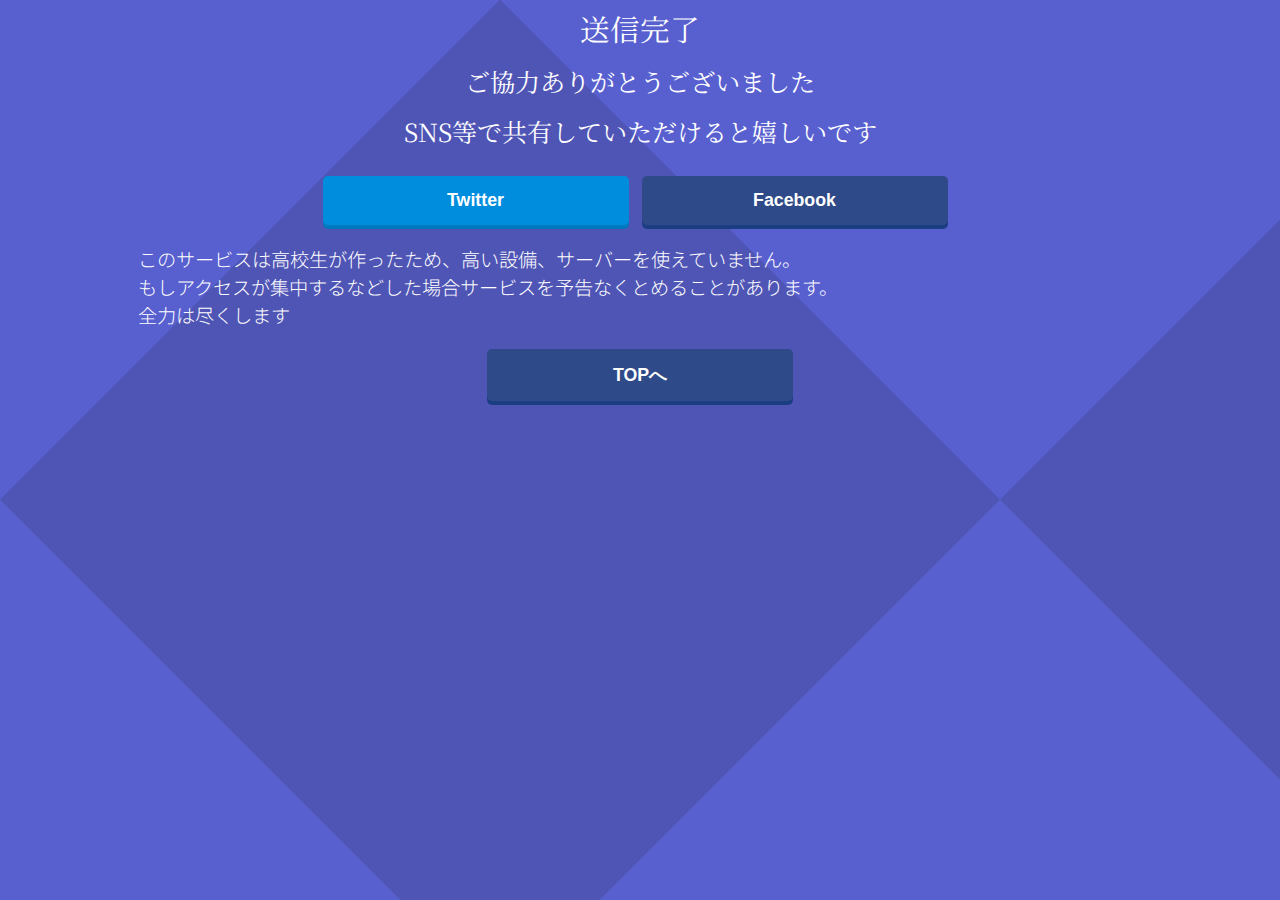
<file: complete.html>
<!DOCTYPE html>
<html>

<head>
    <title>
        送信完了
    </title>
    <link rel="stylesheet" type="text/css" href="style.css">
    <meta charset="utf-8" />
    <meta name="robots" content="noindex,nofollow">
    <meta name="viewport" content="width=device-width,initial-scale=1">
    <link
        href="https://fonts.googleapis.com/css2?family=Noto+Sans+JP:wght@300;500&family=Noto+Serif+JP:wght@300;500&display=swap"
        rel="stylesheet">

</head>

<body>
    <div class="title">送信完了</div>

    <div class="title2">ご協力ありがとうございました</div>
    <div class="title2">SNS等で共有していただけると嬉しいです</div>
    <div class="share">
        <a href="https://twitter.com/share?url=https://hmwri.ga/sucomi&text=スーパー混雑状況表示サービス＞＞リアルタイムにスーパの混雑状況が確認できます。混雑状況の登録にもご協力ください！"
            rel="nofollow" target="_blank" class="twitter">Twitter</a>
        <a href="https://www.facebook.com/share.php?u=https://hmwri.ga/sucomi" rel="nofollow" target="_blank"
            class="facebook">Facebook</a>
        <div>
        </div>
        <div class="moji">このサービスは高校生が作ったため、高い設備、サーバーを使えていません。<br>
            もしアクセスが集中するなどした場合サービスを予告なくとめることがあります。<br>
            全力は尽くします

        </div>
        <a href="index.html" rel="nofollow" class="facebook">TOPへ</a>
</body>

</html>
</file>
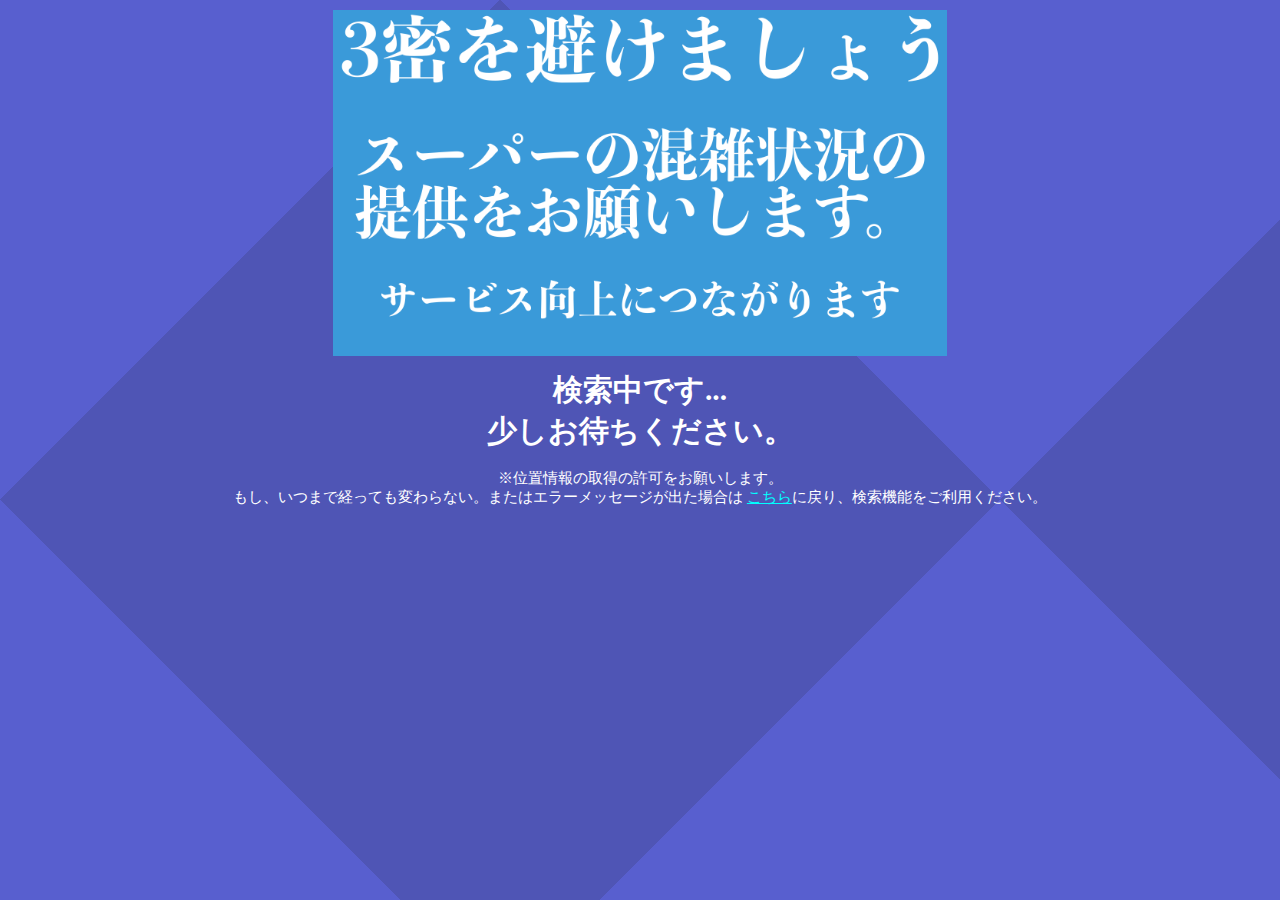
<file: searching.html>
<!DOCTYPE html>
<html lang="ja" dir="ltr">

<head>
  <meta charset="utf-8">
  <title>現在地情報を取得中...</title>
  <meta name="viewport" content="width=device-width,initial-scale=1">
  <link rel="stylesheet" href="style.css">
  <style>
    body {
      text-align: center;

    }

    a {
      color: aqua;
    }
  </style>
</head>

<body>

  <script type="text/javascript">
    window.onload = function ()
    {
      getGPS(0);
    }

    function getGPS(flag)
    {
      if (navigator.geolocation)
      {
        // 現在の位置情報を取得（2）
        navigator.geolocation.getCurrentPosition(
          function (pos)
          {
            // 取得した位置情報をページに反映（3）
            var x = pos.coords.longitude;
            var y = pos.coords.latitude;
            var fm = document.getElementById("fm1");
            document.getElementById("post").innerHTML = '<input type="hidden" name="x" value="' + x + '">' + '<input type="hidden" name="y" value="' + y + '"><input type="submit" name="" value="完了">';
            fm1.submit();
          },
          function (error)
          {
            switch (error.code)
            {
              case error.POSITION_UNAVAILABLE:
                message = "位置情報の取得ができませんでした。";
                break;
              case error.PERMISSION_DENIED:
                message = "位置情報取得の使用許可がされませんでした。許可をお願いします。";
                if (flag != 2)
                {
                  flag++;
                  console.log(flag);
                  getGPS(flag);
                }
                break;
              case error.PERMISSION_DENIED_TIMEOUT:
                message = "位置情報取得中にタイムアウトしました。";
                break;
            }
            window.alert(message);
          }
        );
      } else
      {
        window.alert('Geolocation API対応ブラウザでアクセスしてください。');
      }
    }
  </script>
  <form action="search.php" id="fm1" method="post">
    <div id="post">
    </div>
  </form>
  <div id="search">
    <img src="loading.gif" alt="混雑状況の提供をお願いします" class="img">
    <div class="searching">
      <h1>検索中です...<br>少しお待ちください。</h1>
      <br>
      ※位置情報の取得の許可をお願いします。<br>
      もし、いつまで経っても変わらない。またはエラーメッセージが出た場合は
      <a href="index.html">こちら</a>に戻り、検索機能をご利用ください。
    </div>
  </div>
</body>

</html>
</file>
<file: style.css>
#searchresult {
  text-align: center;
  font-size: 1.0rem;
  width: 100%;
  margin-top: 5px;
color:#FFF;
}
html{
  font-size: 62.5%;
}
td{
  width: 50%;
}
.td1{
  width: 50%;
    border: solid 1.2px rgb(126, 204, 232);
    background-color: rgba(0, 0, 0, 0.4);
}
body{
  font-family: 'Noto Sans JP';
  text-align: center;
  margin: 0;
  color:#FFF;
    background-size: 1000px 1000px;
background-image:
 linear-gradient(45deg,  #585fcf 25%, #585fcf 25%, transparent 25%,
  transparent 75%, #585fcf 75%, #585fcf 75%),
 linear-gradient(-45deg,#585fcf 25%,#585fcf 25%, transparent 25%,
  transparent 75%, #585fcf 75%, #585fcf 75%);
background-color:rgba(11, 20, 152, 0.72);
padding: 10px;
}
.trclass{
  border-bottom: solid 2px #FFF;
  margin-bottom: 5px;
}
.name {
  color:#FFF;
  font-weight: normal;
  font-size: 1.3rem;
}
.name2 {
  color:#FFF;
  font-weight: normal;
  font-size: 1.5rem;
}
.title{
  font-family: 'Noto Serif JP';
  font-size: 2rem;
  color: #FFF;
  padding: 7px;
}
.title2{
  font-family: 'Noto Serif JP';
  font-size: 1.7rem;
  color: #FFF;
  padding: 7px;
}
.vicinity{
  font-weight: 300;
  color:#fff5f5;
}
.button3{
  font-size: 1.1rem;
  border: solid 1px #fd9535;
  background-color: rgba(250, 143, 52, 0.3);
  margin: 6px;
  color: #FFF;
  margin-top: 12px;
  text-decoration:none;
}
.button4{
  font-size: 0.9rem;
  border: solid 1px #fd9535;
  background-color: rgba(0, 0, 0, 0);
  color: #FFF;
}
.button5{
  margin-top: 20px;
  font-size: 1.2rem;
  border: solid 1px #fd9535;
  display: inline-block;
  background-color: rgba(250, 143, 52, 0.3);
  color: #FFF;
  padding:2px 40px;
}
table{
  width: 100%;
}
.mapframe{
  width: 100%;
  height: auto;
  border: none;
}
.red{
  color: #ffd80e;
}
.info{
    color: #FFF;
}
#search{
  
  height: 100vh;
  text-align: center;
}
.searching{
  font-size:1rem;
  color:#FFF;
}
.img{
  width: 90%;
  margin-top: 10px;
  margin-bottom: 10px;
 
}
h1{
  font-size:2rem;
  margin: 0;
}
#top{
  height:100vh;
      background-image: url(bgimg.jpg);
    background-repeat: no-repeat;
    background-size: cover;
    background-position: center;
    text-align: center;
}
.topimg{
  width: 80%;
  margin-top: 20%;
}
#opacity{
  height: 100%;
  width: 100%;
  background-color: rgba(0, 0, 0, 0.60);
}
.top-title{
  height: 100%;
}
.buttons{
  position: absolute;
  bottom: 0;
  
  width:100%;
  text-align: center;
}
.button1
{
  font-size:1.6rem;
  margin-top:20px;
  position: relative;
  display: inline-block;
  padding: 0.6em 0.9em;
  text-decoration: none;
  color:#FFF;
  background: rgba(252, 140, 12, 0.726);/*�w�i�F*/
    border-radius: 4px;/*�p�̊ۂ�*/
  font-weight: 300;
  font-family: 'Noro Sans JP';
  border: solid 2px #ffffff;
}
.button1:active {
  border-bottom: solid 2px #fd9535;
  box-shadow: 0 0 2px rgba(0, 0, 0, 0.30);
}
.button2
{
  font-size:1.6rem;
  margin-top:20px;
  position: relative;
  display: inline-block;
  padding: 0.6em 0.9em;
  text-decoration: none;
  color:#FFF;
  background: rgba(12, 252, 120, 0.726);/*�w�i�F*/
    border-radius: 4px;/*�p�̊ۂ�*/
  font-weight: 300;
  font-family: 'Noro Sans JP';
  border: solid 2px #ffffff;
  margin-bottom: 20px;
}
.button2:active {
  border-bottom: solid 2px #35fd99;
  box-shadow: 0 0 2px rgba(0, 0, 0, 0.30);
}

.tittle1{
   margin-top:20px;
  font-size:2rem;
  text-align: center;
  font-weight: 500;
}
.moji{
  margin-top:13px;
  font-size:1.3rem;
  text-align: left;
  margin:10px;
  font-weight: 300;
}
.status{
  font-size: 0.8rem;
  font-weight: 300;
  width: 90%;
  margin: auto;
  text-align: left;
}
.image1{
  width: 90%;
}
.storeinfo{
  
}
.kijyun{
  display: inline-block;
  vertical-align: top;
  width: 50%;
  text-align: center;
  margin-top: 5px;
  
}
#kijyunarea{
  margin-bottom: 20px;
}
.statustitle{
  font-size: 1.2rem;
  font-weight: 500;
}
.radio {
	display: none;
}
#statusarea{
  background-color: rgba(0,0,0,0.3);
}
.radio + .radio_image {
	border: 3px #ffffff solid;
  background-color: #ffffff;
  width: 22%;
  width: calc(25% - 10px);
}
.radio:checked + .radio_image {
	border: 3px #ff0000 solid;
	background-color: #ffeeee;
}
.sendstatus{
  width: 90%;
  margin:auto;
  margin-top: 10px;
}
.facebook {
  width: 25%;
  background-color: #2e4a88;
  box-shadow: 0 4px 0 #1B3D82;
  text-shadow: 0 -1px -1px #1B3D82;
  
  display: inline-block;
  position: relative;
  font-family: Arial;
  font-size: 1.2rem;
  font-weight: bold;
  text-align: center;
  text-decoration: none;
  color: white;
  border-radius: 5px;
  padding: 14px 25px;
  margin: 10px;
}
.facebook:hover {
  background-color: #354F84;
}
.facebook:active {
  top: 2px;
	box-shadow: 0 2px 0 #1B3D82;
}
.twitter {
  width: 25%;
  background-color: #008DDE;
  box-shadow: 0 4px 0 #0078BD;
  display: inline-block;
  position: relative;
  font-family: Arial;
  font-size: 1.2rem;
  font-weight: bold;
  text-align: center;
  text-decoration: none;
  color: white;
  border-radius: 5px;
  padding: 14px 25px;
}
.twitter:active {
  top: 2px;
	box-shadow: 0 2px 0 #0078BD;
}
.twitter:hover {
  background-color: #1397D8;
}
.share{
  margin: 10px auto;
}
dl.search2{
  position:relative;
  
}
dl.search2 dt{
	margin-right:105px;
	padding:8px;
	background-color:#fff;
	border:1px solid #aaa;
}
dl.search2 dt input{
	width:100%;
  height:2rem;
  font-size: 1.6rem;
	line-height:2rem;
	background:none;
  border:none;
  outline: 0;
}
dl.search2 dd{
	position:absolute;
	top:0;
	right:0;
}
dl.search2 dd button{
  font-size: 1.4rem;
	display:inline-block;
	width:100px;
	height:calc(2rem + 20px);
	color:#fff;
	line-height:2rem;
	text-align:center;
	background-color:#f66;
	border:1px solid #c66;
}
#header{
  height: 5vh;
}
.headerimg{
  height: 100%;
}
.gekikomi{
  font-size: 1.2rem;
  margin-top: 5px;
  color:#ff4929;
}
.komi{
  font-size: 1.2rem;
  margin-top: 5px;
  color:#ff9204;
}
.malasui{
  font-size: 1.2rem;
  margin-top: 5px;
    color:#2fd60e;
}
.sui{
  font-size: 1.2rem;
  margin-top: 5px;
  color:#6eeeff;
}
.notinfo{
  font-size: 1.0rem;
  margin-top: 5px;
}
.hour{
  background-color: rgba(0, 0, 0, 0.30);
}
#hobun{
  text-align: center;
  margin-top: 40px;
}
.footer{
  position:absolute;

  left:0;
  right:0;
  width: 100%;
  height: 5rem;
  line-height: 5rem;
  font-size: 1.0rem;
  font-weight: 300;
  background-color: rgba(0, 0, 0, 0.60);
}
#loader-bg {
    display: none;
    position: fixed;
    width: 100%;
    height: 100%;
    top: 0px;
    left: 0px;
    background-color: #FFF;
    z-index: 1;
}
#loader {
    display: none;
    position: fixed;
    top: 50%;
    left: 50%;
    width: 400px;
    height: 400px;
    margin-top: -200px;
    margin-left: -200px;
    text-align: center;
    color: #008DDE;
    z-index: 2;
}
#contens{
}

@media screen and (min-width:768px) {
    /*　画面サイズが1024pxからはここを読み込む　*/
    html { font-size: 92.5%; }
    body{
      padding: 0px;
      width: 80%;
      margin: auto;
      text-align:center;
    }
    #hobun{
            padding: 0px;
      width: 80%;
      margin: auto;
      margin-top: 40px;
      text-align:center;
    }
    #searchresult{
      background-size: 3000px 3000px;
      padding: 0px;
      width:90%;
    margin:auto;
    }
    .img{
      width: 60%;
    }
    .moji{
      
    }
    .kijyun{
      width: 25%;
    }
    .sendstatus{
      width: 40%;
    }

    .topimg{
      margin-top: 10%;
      width:40%;
    }

}
@media screen and (min-width:768px) and (max-width:1024px) {
  
    #searchresult{
      background-size: 2000px 2000px;
      width: 90%;
      margin:auto;
    }
    body{
      width: 90%;
    }
    #hobun{
      width: 100%;
    }
        .moji{
      text-align: left;
    }
        .sendstatus{
      width: 70%;
    }
        .topimg{
      width:60%;
    }

}
@media screen and (max-height:568px) {
  
    html{
      font-size: 45%;
    }
    .topimg{
      margin-top: 10px;
    }

}
</file>
